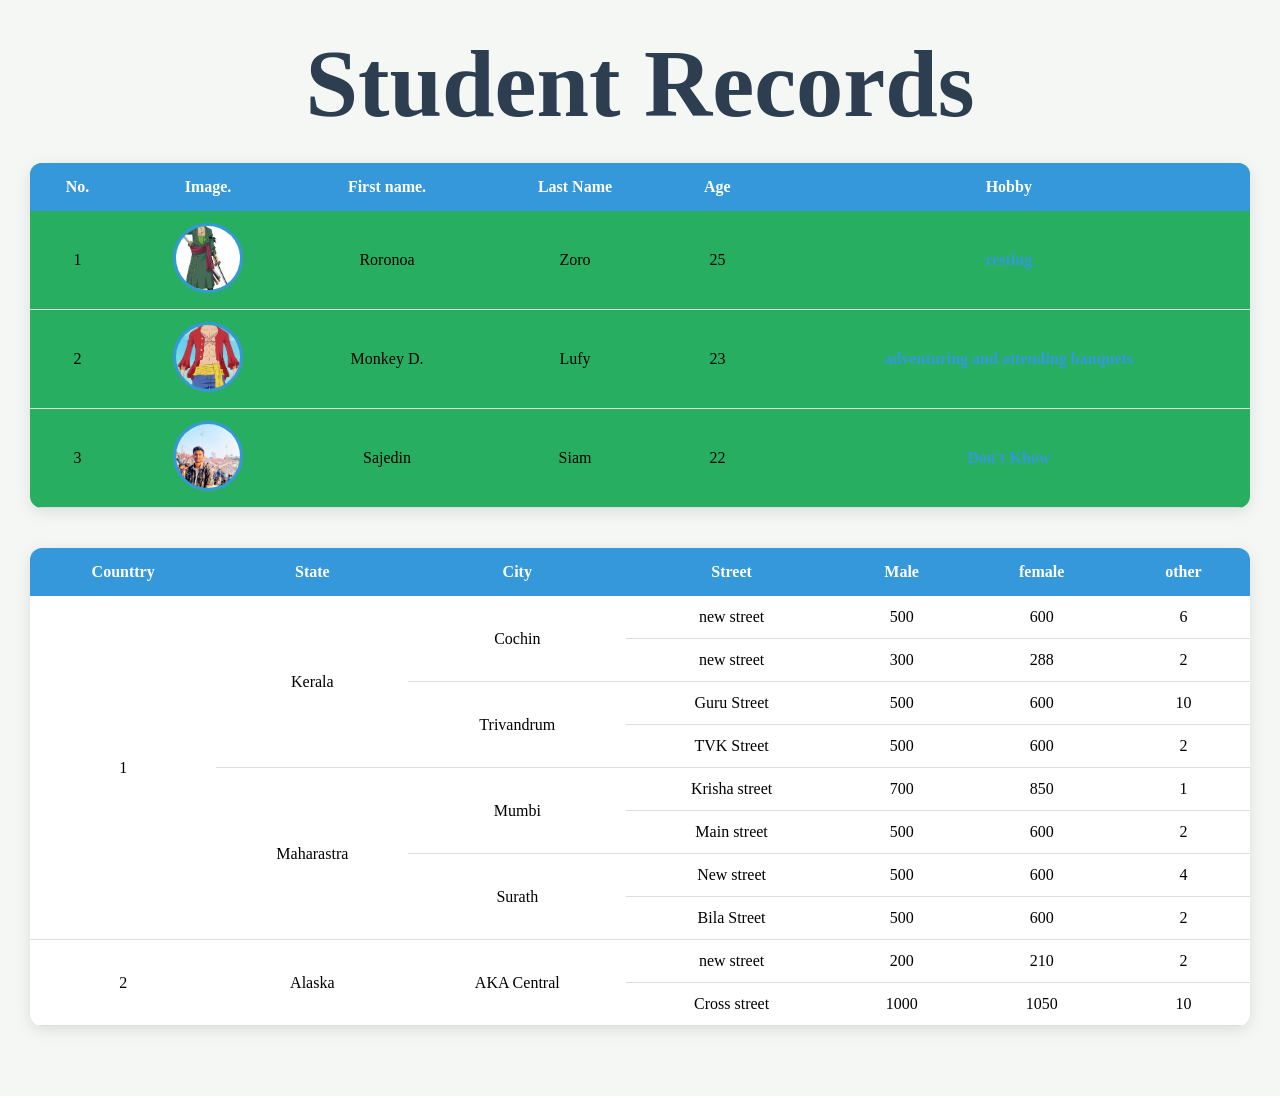
<file: 02-Student-Records-Table/index.html>
<!doctype html>
<html lang="en">
  <head>
    <meta charset="UTF-8" />
    <meta name="viewport" content="width=device-width, initial-scale=1.0" />
    <title>Student Records</title>
    <link rel="stylesheet" href="style.css" />
  </head>
  <body>
    <h1>Student Records</h1>
    <table>
      <tr>
        <th>No.</th>
        <th>Image.</th>
        <th>First name.</th>
        <th>Last Name</th>
        <th>Age</th>
        <th>Hobby</th>
      </tr>
      <tr>
        <td>1</td>
        <td><img src="image/zoro.jpg" alt="image" /></td>
        <td>Roronoa</td>
        <td>Zoro</td>
        <td>25</td>
        <td><a href="#">resting</a></td>
      </tr>

      <tr>
        <td>2</td>
        <td><img src="image/Untitled.jpg" alt="image" /></td>
        <td>Monkey D.</td>
        <td>Lufy</td>
        <td>23</td>
        <td><a href="#">adventuring and attending banquets</a></td>
      </tr>

      <tr>
        <td>3</td>
        <td><img src="image/sajedinsiam.webp" alt="image" /></td>
        <td>Sajedin</td>
        <td>Siam</td>
        <td>22</td>
        <td><a href="#">Don't Khow</a></td>
      </tr>
    </table>
    <table>
      <tr>
        <th>Counttry</th>
        <th>State</th>
        <th>City</th>
        <th>Street</th>
        <th>Male</th>
        <th>female</th>
        <th>other</th>
      </tr>
      <!--country-->
      <tr>
        <td rowspan="8">1</td>
        <td rowspan="4">Kerala</td>
        <td rowspan="2">Cochin</td>
        <td>new street</td>
        <td>500</td>
        <td>600</td>
        <td>6</td>
      </tr>
      <tr>
        <td>new street</td>
        <td>300</td>
        <td>288</td>
        <td>2</td>
      </tr>
      <tr>
        <td rowspan="2">Trivandrum</td>
        <td>Guru Street</td>
        <td>500</td>
        <td>600</td>
        <td>10</td>
      </tr>
      <tr>
        <td>TVK Street</td>
        <td>500</td>
        <td>600</td>
        <td>2</td>
      </tr>
      <tr>
        <td rowspan="4">Maharastra</td>
        <td rowspan="2">Mumbi</td>
        <td>Krisha street</td>
        <td>700</td>
        <td>850</td>
        <td>1</td>
      </tr>
      <tr>
        <td>Main street</td>
        <td>500</td>
        <td>600</td>
        <td>2</td>
      </tr>
      <tr>
        <td rowspan="2">Surath</td>
        <td>New street</td>
        <td>500</td>
        <td>600</td>
        <td>4</td>
      </tr>
      <tr>
        <td>Bila Street</td>
        <td>500</td>
        <td>600</td>
        <td>2</td>
      </tr>
      <!--Country 2-->
      <tr>
        <td rowspan="2">2</td>
        <td rowspan="2">Alaska</td>
        <td rowspan="2">AKA Central</td>
        <td>new street</td>
        <td>200</td>
        <td>210</td>
        <td>2</td>
      </tr>
      <tr>
        <td>Cross street</td>
        <td>1000</td>
        <td>1050</td>
        <td>10</td>
      </tr>
    </table>
  </body>
</html>
</file>
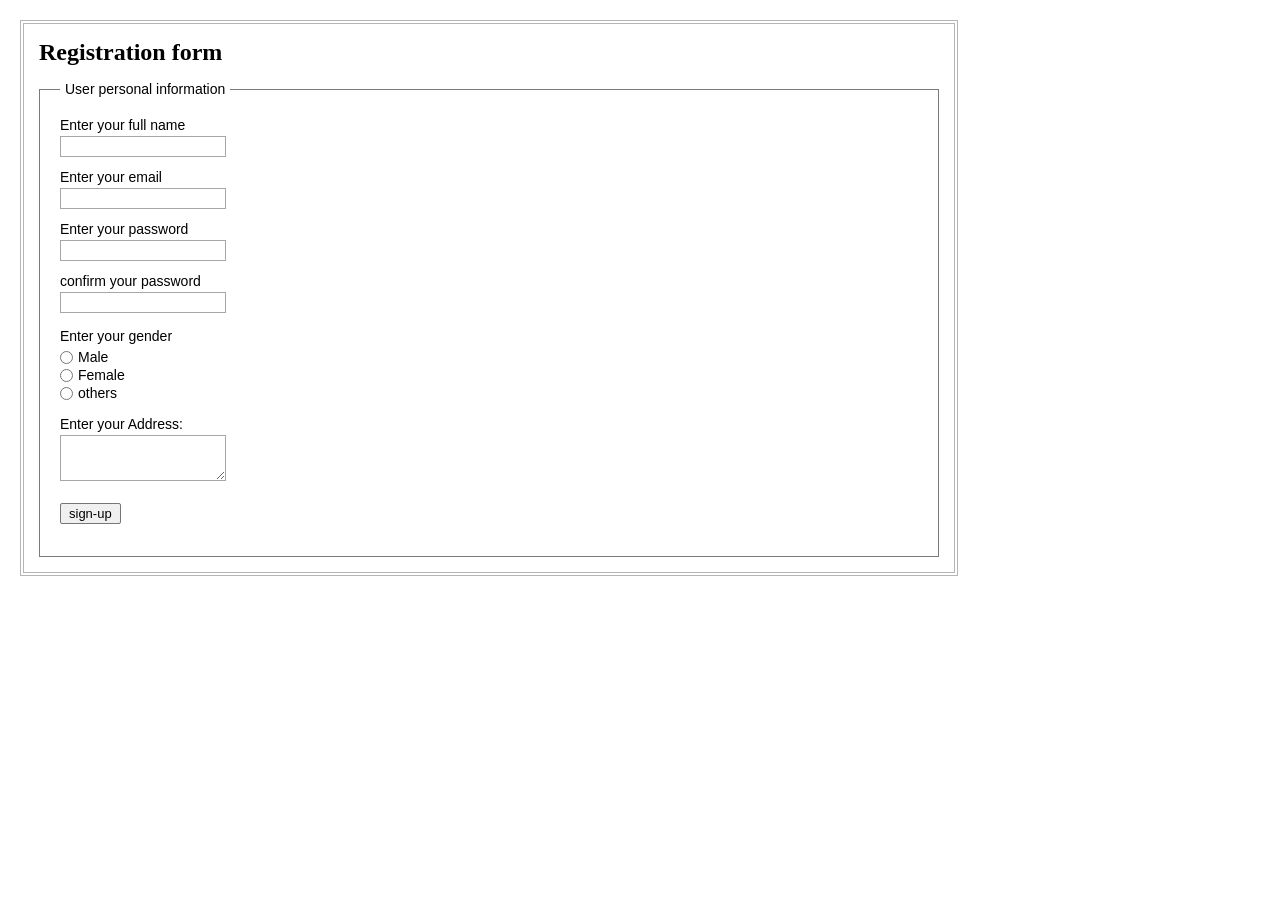
<file: 03-Registration Form/index.html>
<!DOCTYPE html>
<html lang="en">
<head>
    <meta charset="UTF-8">
    <meta name="viewport" content="width=device-width, initial-scale=1.0">
    <title>Registration Form</title>
    <link rel="stylesheet" href="Registration Form.css">
</head>
<body>

    <div class="form-container">
        <h2>Registration form</h2>
        
        <form action="#" method="POST">
            <fieldset>
                <legend>User personal information</legend>
                
                <div class="form-group">
                    <label for="fullname">Enter your full name</label>
                    <input type="text" id="fullname" name="fullname">
                </div>
                
                <div class="form-group">
                    <label for="email">Enter your email</label>
                    <input type="email" id="email" name="email">
                </div>
                
                <div class="form-group">
                    <label for="password">Enter your password</label>
                    <input type="password" id="password" name="password">
                </div>
                
                <div class="form-group">
                    <label for="confirm-password">confirm your password</label>
                    <input type="password" id="confirm-password" name="confirm-password">
                </div>
                
                <div class="form-group gender-group">
                    <label>Enter your gender</label>
                    <div class="radio-option">
                        <input type="radio" id="male" name="gender" value="male">
                        <label for="male">Male</label>
                    </div>
                    <div class="radio-option">
                        <input type="radio" id="female" name="gender" value="female">
                        <label for="female">Female</label>
                    </div>
                    <div class="radio-option">
                        <input type="radio" id="others" name="gender" value="others">
                        <label for="others">others</label>
                    </div>
                </div>
                
                <div class="form-group">
                    <label for="address">Enter your Address:</label>
                    <textarea id="address" name="address" rows="2"></textarea>
                </div>
                
                <div class="form-group">
                    <button type="submit" class="submit-btn">sign-up</button>
                </div>
                
            </fieldset>
        </form>
    </div>

</body>
</html>
</file>
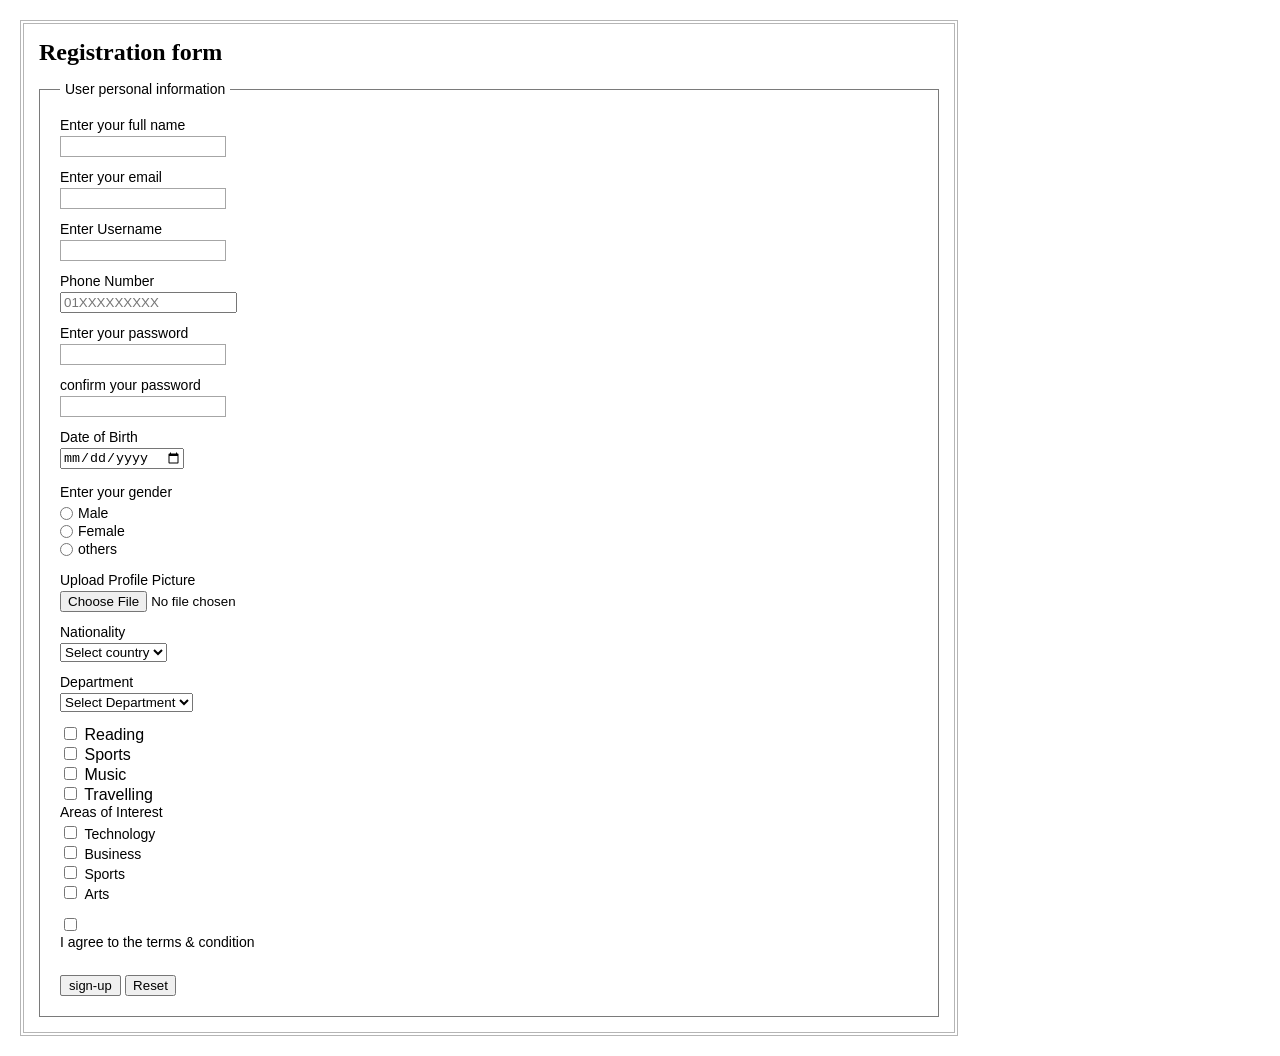
<file: 03-Registration Form/Registration_Form.html>
<!doctype html>
<html lang="en">

<head>
  <meta charset="UTF-8" />
  <meta name="viewport" content="width=device-width, initial-scale=1.0" />
  <title>Registration Form</title>
  <!-- css file -->
  <link rel="stylesheet" href="Registration Form.css" />
</head>

<body>
  <div class="form-container">
    <h2>Registration form</h2>

    <form action="#" method="POST" enctype="multipart/form-data">
      <fieldset>
        <legend>User personal information</legend>

        <div class="form-group">
          <label for="fullname">Enter your full name</label>
          <input type="text" id="fullname" name="fullname" required />
        </div>

        <div class="form-group">
          <label for="email">Enter your email</label>
          <input type="email" id="email" name="email" required />
        </div>
        <div class="form-group">
          <label for="username"> Enter Username</label>
          <input type="text" id="username" name="username" required />
        </div>
        <div class="form-group">
          <label for="phone"> Phone Number</label>
          <input type="tel" id="phone" name="phone" placeholder="01XXXXXXXXX" pattern="[0-9]{11}" required />
        </div>

        <div class="form-group">
          <label for="password">Enter your password</label>
          <input type="password" id="password" name="password" minlength="8" required />
        </div>

        <div class="form-group">
          <label for="confirm-password">confirm your password</label>
          <input type="password" id="confirm-password" name="confirm-password" required />
        </div>
        <div class="form-group">
          <label for="dob">Date of Birth</label>
          <input type="date" id="dob" name="dob" required />
        </div>
        <!-- gender section -->
        <div class="form-group gender-group">
          <label>Enter your gender</label>
          <div class="radio-option">
            <input type="radio" id="male" name="gender" value="male" required />
            <label for="male">Male</label>
          </div>
          <div class="radio-option">
            <input type="radio" id="female" name="gender" value="female" />
            <label for="female">Female</label>
          </div>
          <div class="radio-option">
            <input type="radio" id="others" name="gender" value="others" />
            <label for="others">others</label>
          </div>
        </div>
        <!-- profile picture upload -->
        <div class="form-group">
          <label for="photo">Upload Profile Picture</label>
          <input type="file" id="photo" name="photo" accept="image/*" />
        </div>
        <div class="form-group">
          <label for="country">Nationality</label>
          <select name="country" id="country" required>
            <option value="">Select country</option>
            <option value="Bangladesh">Bangladesh</option>
            <option value="India">India</option>
            <option value="Nepal">Nepal</option>
            <option value="Pakistan">Pakistan</option>
            <option value="Other">Other</option>
          </select>
        </div>
        <!-- department -->
        <div class="form-group">
          <label for="department">Department</label>
          <select name="department" id="department" required>
            <option value="">Select Department</option>
            <option value="CSE">CSE</option>
            <option value="CIS">CIS</option>
            <option value="SWE">SWE</option>
            <option value="EEE">EEE</option>
            <option value="BBA">BBA</option>
            <option value="English">English</option>
          </select>
        </div>
        <!-- hobby -->
        <div class="checkbox-group">
          <input type="checkbox" id="reading" name="hobby[]" value="Reading" />
          <label for="reading">Reading</label>
        </div>

        <div class="checkbox-group">
          <input type="checkbox" id="sports-hobby" name="hobby[]" value="Sports" />
          <label for="sports-hobby">Sports</label>
        </div>

        <div class="checkbox-group">
          <input type="checkbox" id="music" name="hobby[]" value="Music" />
          <label for="music">Music</label>
        </div>

        <div class="checkbox-group">
          <input type="checkbox" id="travelling" name="hobby[]" value="Travelling" />
          <label for="travelling">Travelling</label>
        </div>
        <!-- interese -->
        <div class="form-group">
          <label>Areas of Interest</label>

          <div class="checkbox-group">
            <input type="checkbox" id="technology" name="interest[]" value="Technology" />
            <label for="technology">Technology</label>
          </div>

          <div class="checkbox-group">
            <input type="checkbox" id="business" name="interest[]" value="Business" />
            <label for="business">Business</label>
          </div>

          <div class="checkbox-group">
            <input type="checkbox" id="sports-interest" name="interest[]" value="Sports" />
            <label for="sports-interest">Sports</label>
          </div>

          <div class="checkbox-group">
            <input type="checkbox" id="arts" name="interest[]" value="Arts" />
            <label for="arts">Arts</label>
          </div>
        </div>
        <!-- codition -->
        <div class="form-group terms-group">
          <input type="checkbox" id="terms" name="terms" required /> <label for="terms"> I agree to the terms &
            condition </label>
        </div>

        <div class="btn-container">
          <button type="submit" class="submit-btn">sign-up</button>
          <button type="reset" class="reset-btn">Reset</button>
        </div>
      </fieldset>
    </form>
  </div>
</body>

</html>
</file>
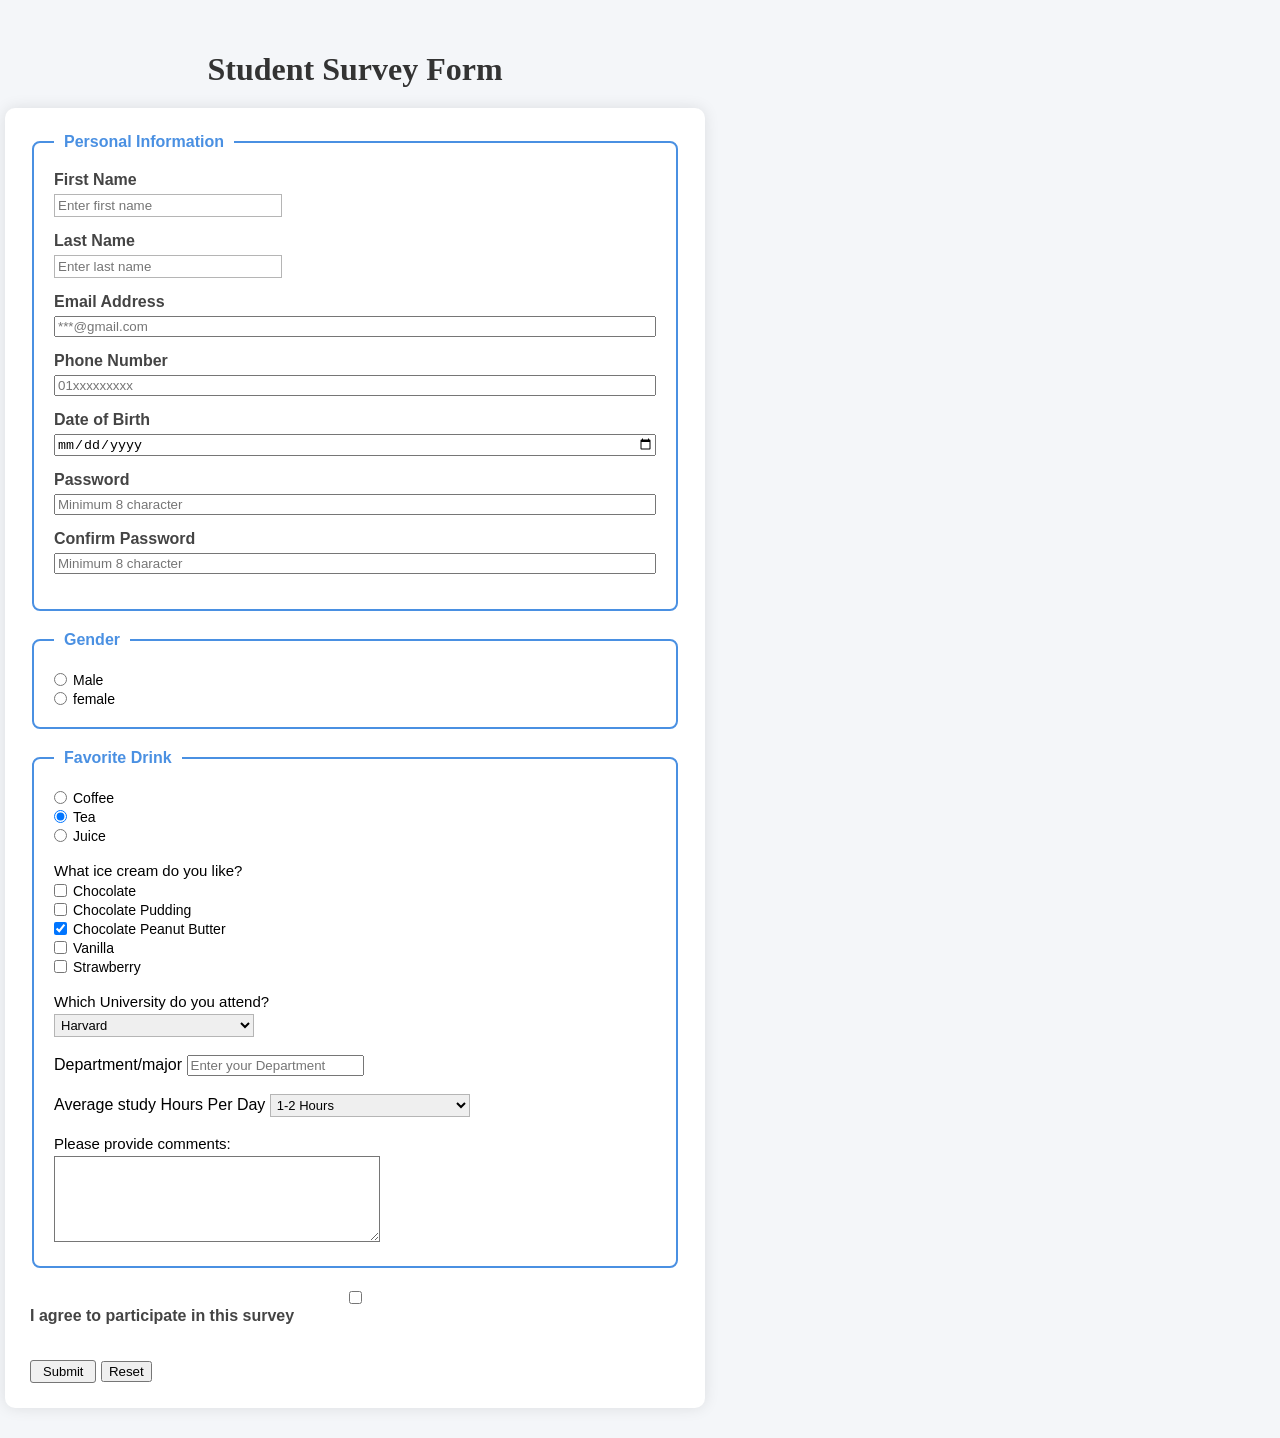
<file: 04-Basic-HTML-Form/basichtmlForm.html>
<!DOCTYPE html>
<html lang="en">

<head>
    <meta charset="UTF-8">
    <meta name="viewport" content="width=device-width, initial-scale=1.0">
    <title>Basic HTML Form</title>
    <link rel="stylesheet" href="basichtmlForm.css">
</head>

<body>

    <h1>Student Survey Form</h1>

    <form action="#" method="POST">
        <!-- personal information -->
        <fieldset class="form-section">
            <legend>Personal Information</legend>

            <div class="form-group">
                <label for="first-name">First Name</label>
                <input type="text" id="first-name" name="firstname" placeholder="Enter first name" required>
            </div>

            <div class="form-group">
                <label for="last-name">Last Name</label>
                <input type="text" id="last-name" name="lastname" placeholder="Enter last name" required>
            </div>
            <!-- email -->
            <div class="form-group">
                <label for="email">Email Address</label>
                <input type="email" id="email" name="email" placeholder="***@gmail.com" required>
            </div>
            <!-- number -->
            <div class="form-group">
                <label for="Phone">Phone Number</label>
                <input type="tel" id="Phone" name="Phone" placeholder="01xxxxxxxxx" pattern="[0-9]{11}" required>
            </div>
            <!-- Date of Birth -->
            <div class="form-group">
                <label for="dob">Date of Birth</label>
                <input type="date" id="dob" name="dob" required>
            </div>
            <!-- Password-->
            <div class="form-group">
                <label for="password">Password</label>
                <input type="password" id="password" name="password" minlength="8" placeholder="Minimum 8 character"
                    required>
            </div>
            <!-- confirm Password-->
            <div class="form-group">
                <label for="Confirm-Password">Confirm Password</label>
                <input type="password" id="Confirm-Password" name="Confirm-Password" minlength="8"
                    placeholder="Minimum 8 character" required>
            </div>
        </fieldset>
        <!-- Gender section -->
        <fieldset class="form-section">
            <legend>Gender</legend>
            <div class="option">
                <input type="radio" id="male" name="gender" value="male" required>
                <label for="male">Male</label>

            </div>
            <div class="option">
                <input type="radio" id="female" name="gender" value="female" required>
                <label for="female">female</label>

            </div>

        </fieldset>
        <!-- Favorite drink -->

        <fieldset class="form-section">
            <legend>Favorite Drink</legend>

            <div class="option">
                <input type="radio" id="coffee" name="drink" value="coffee">
                <label for="coffee">Coffee</label>

            </div>
            <div class="option">
                <input type="radio" id="tea" name="drink" value="tea" checked>
                <label for="tea">Tea</label>
            </div>
            <div class="option">
                <input type="radio" id="Juice" name="drink" value="Juice">
                <label for="Juice">Juice</label>
            </div>
            

            <div class="question-group">
                <label class="question-title">What ice cream do you like?</label>
                <div class="option">
                    <input type="checkbox" id="chocolate" name="ice-cream[]" value="chocolate">
                    <label for="chocolate">Chocolate</label>
                </div>
                <div class="option">
                    <input type="checkbox" id="pudding" name="ice-cream[]" value="pudding">
                    <label for="pudding">Chocolate Pudding</label>
                </div>
                <div class="option">
                    <input type="checkbox" id="peanut-butter" name="ice-cream[]" value="peanut-butter" checked>
                    <label for="peanut-butter">Chocolate Peanut Butter</label>
                </div>
                <div class="option">
                    <input type="checkbox" id="vanilla" name="ice-cream[]" value="vanilla">
                    <label for="vanilla">Vanilla</label>
                </div>
                <div class="option">
                    <input type="checkbox" id="strawberry" name="ice-cream[]" value="strawberry">
                    <label for="strawberry">Strawberry</label>
                </div>


                <div class="question-group">
                    <label for="University" class="question-title">Which University do you attend?</label>
                    <select id="University" name="University">
                        <option value="harvard" selected>Harvard</option>
                        <option value="mit">MIT</option>
                        <option value="stanford">Stanford</option>
                        <option value="Daffodil internation Univrsity">Daffodil International University</option>
                    </select>
                </div>
                <div class="question-group">
                    <label for="department">Department/major</label>
                    <input type="text" id="department" name="department" placeholder="Enter your Department">
                </div>
                <div class="question-group">
                    <label for="study-hours">Average study Hours Per Day</label>
                    <select name="study-hours" id="study-hours">
                        <option value="1-2">1-2 Hours</option>
                        <option value="3-4">3-4 Hours</option>
                        <option value="5-6">5-6 Hours</option>
                        <option value="7+">7+ Hours</option>
                    </select>

                </div>

                <div class="question-group">
                    <label for="comments" class="question-title">Please provide comments:</label>
                    <textarea id="comments" name="comments" rows="5"></textarea>
                </div>

        </fieldset>
        <div class="form-group">
<input type="checkbox" id="terms" name="terms" required>            <label for="terms"> I agree to participate in this survey</label>

        </div>


       <div class="btn-container">
        <button type="submit" class="submit-btn">Submit</button>
        <button type="reset" class="reset-btn">Reset</button>

       </div>


    </form>

</body>

</html>
</file>
<file: 02-Student-Records-Table/style.css>
/* General page style */
* {
  margin: 0;
  padding: 0;
  box-sizing: border-box;
  font-family: "Times New Roman", Times, serif;
}
body {
  background: #f4f7f4;
  padding: 30px;
}
h1 {
  text-align: center;
  margin-bottom: 25px;
  color: #2c3e50;
  font-size: 2.5cm;
}
/* table style */
table {
  width: 100%;
  border-collapse: collapse;
  margin-bottom: 40px;
  background: #fff;
  border-radius: 12px;
  overflow: hidden;
  box-shadow: 0 4px 15px rgba(0, 0, 0, 0.1);
}
th {
  background: #3498db;
  color: white;
  padding: 15px;
  text-align: center;
  font-size: 16px;
}
td {
  padding: 12px;
  text-align: center;
  border-bottom: 1px solid #ddd;
}
/* Alternative row colors */
tr:nth-child(evev) {
  background: #f8f9fa;
}
tr:hover {
  background: #eaf4ff;
  transition: 0.3s;
}
/*image style */
img {
  width: 70px;
  height: 70px;
  border-radius: 50%;
  object-fit: cover;
  border: 3px solid #3498db;
}
/* link style */
a {
  text-decoration: none;
  color: #3498db;
  font-weight: bold;
}
a:hover {
  color: #21618c;
  text-decoration: underline;
}
/* second table */
table:nth-last-of-type(2) {
  background: #27ae60;
}
/* responsive design */
@media (max-width: 768px) {
  body {
    padding: 15px;
  }
  table {
    font-size: 14px;
  }
  th,
  td {
    padding: 8px;
  }
  img {
    width: 50px;
    height: 50px;
  }
  h1 {
    font-size: 2rem;
  }
}
</file>
<file: 03-Registration Form/Registration Form.css>
body {
    font-family: Arial, sans-serif;
    background-color: #ffffff;
    margin: 20px;
}

.form-container {
    border: 4px double #b5b5b5;
    padding: 15px;
    max-width: 900px; 
    background-color: #ffffff;
}

h2 {
    font-family: "Times New Roman", Times, serif;
    font-size: 24px;
    margin-top: 0;
    margin-bottom: 15px;
}

fieldset {
    border: 1px solid #7a7a7a;
    padding: 20px;
    margin: 0;
}

legend {
    font-size: 14px;
    padding: 0 5px;
}

.form-group {
    margin-bottom: 12px;
    display: flex;
    flex-direction: column;
    align-items: flex-start;
}

.form-group label {
    font-size: 14px;
    margin-bottom: 3px;
}

.form-group input[type="text"],
.form-group input[type="email"],
.form-group input[type="password"] {
    width: 160px;
    padding: 2px;
    border: 1px solid #a6a6a6;
}

.gender-group {
    margin-top: 15px;
    margin-bottom: 15px;
}

.radio-option {
    display: flex;
    align-items: center;
    margin-top: 2px;
}

.radio-option input[type="radio"] {
    margin: 0 5px 0 0;
}

.radio-option label {
    margin-bottom: 0;
    font-size: 14px;
}

textarea {
    width: 160px;
    height: 40px;
    resize: both; 
    border: 1px solid #a6a6a6;
}

.submit-btn {
    margin-top: 10px;
    font-size: 13px;
    padding: 2px 8px;
    background-color: #f0f0f0;
    border: 1px solid #767676;
    border-radius: 2px;
    cursor: pointer;
}

.submit-btn:hover {
    background-color: #e5e5e5;
}
</file>
<file: 04-Basic-HTML-Form/basichtmlForm.css>
body {
    font-family: Arial, sans-serif;
    margin: 0;
    padding: 30px;
    display: flex;
    flex-direction: column;
    align-items: center;
    background-color: #f4f6f9;
    max-width: 650px;
}

h1 {
    font-family: "Times New Roman", Times, serif;
    font-size: 32px;
    margin-bottom: 20px;
    color: #333;
}
form{
    width: 100%;
    max-width: 700px;
    background-color: white;
    padding: 25px;
    border-radius: 10px;
    box-shadow: 0 0 15px rgba(0, 0, 0, 0.1);
}

.form-section {
    border: 2px solid #4a90e2;
    padding: 20px;
    margin-bottom: 20px;
    border-radius: 8px;
}

legend {
    color: #4a90e2;
    font-weight: bold;
    padding: 0 10px;
}

.form-group {
    display: flex;
    flex-direction: column;
    margin-bottom: 15px;
}

.form-group label {
font-weight: 600;
    margin-bottom: 5px;
    color: #444;
}

.form-group input[type="text"] {
    width: 220px;
    padding: 3px;
    border: 1px solid #b5b5b5;
}

.question-group {
    margin-top: 18px;
}

.question-title {
    display: block;
    font-size: 15px;
    margin-bottom: 4px;
}

.option {
    display: flex;
    align-items: center;
    margin-top: 3px;
}

.option input {
    margin: 0 6px 0 0;
}

.option label {
    font-size: 14px;
}

select {
    width: 200px;
    font-size: 13px;
    padding: 2px;
    border: 1px solid #b5b5b5;
}

textarea {
    width: 320px;
    height: 80px;
    border: 1px solid #767676;
    resize: both;
}

.submit-btn {
    margin-top: 15px;
    font-size: 13px;
    padding: 3px 12px;
    background-color: #f0f0f0;
    border: 1px solid #767676;
    border-radius: 3px;
    cursor: pointer;
}

.submit-btn:hover {
    background-color: #e5e5e5;
}
</file>
